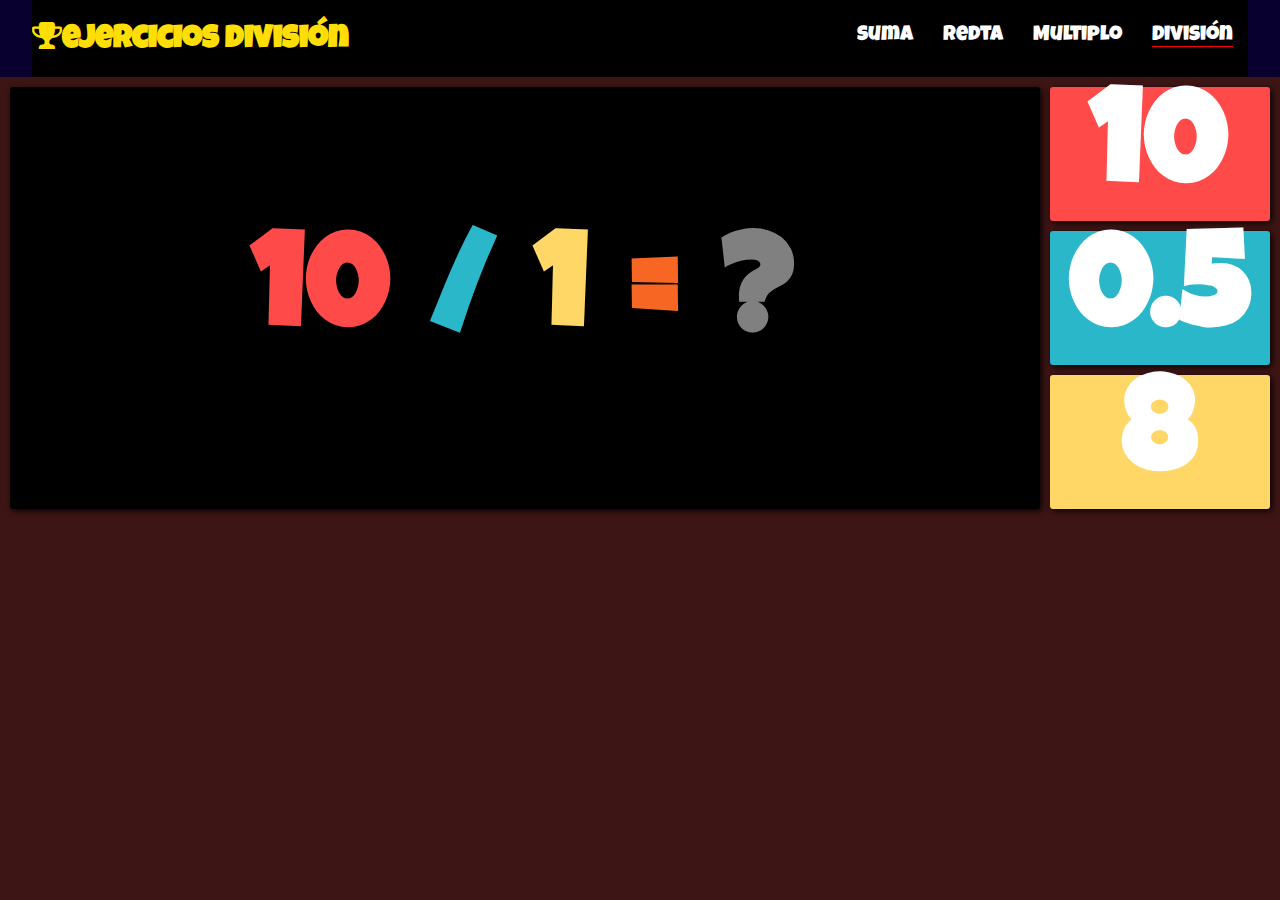
<file: divide.html>
<!DOCTYPE html>
<html lang="en">
<head>
  <meta charset="UTF-8">
  <meta name="viewport" content="width=device-width, initial-scale=1.0">
  <link rel="stylesheet" href="https://cdnjs.cloudflare.com/ajax/libs/font-awesome/4.7.0/css/font-awesome.min.css">
  <link rel="stylesheet" href="style.css">
  <title>Division</title>
</head>
<body>

  <audio id="myAudio">
    <source src="Incorrect.mp3" type="audio/mpeg">
  </audio>
  

  <audio id="myAudio1">

    <source src="Correct.mp3" type="audio/mpeg">
  </audio>



  <header>
    <div class="container">
      <div class="nav">
        <h2><span><i class="fa fa-trophy" aria-hidden="true"></i></span>ejercicios división</h2>
        <nav>
          <ul>
            <li><a href="index.html">suma</a></li>
            <li><a href="subtract.html">redta</a></li>
            <li><a href="multiply.html">Multiplo</a></li>
            <li class="current"><a href="divide.html">División</a></li>
          </ul>
        </nav>
      </div>
    </div>
  </header>

  <div class="wrapper">
    <div class="equation">
      <h1 id="num1" style="color:#FE4A49"></h1>
      <h1 style="color: #2AB7CA">/</h1>
      <h1 id="num2" style="color: #FED766">1</h1>
      <h1 style="color: #F86624">=</h1>
      <h1 style="color: gray">?</h1>
    </div>
    <div class="respuesta-options">
      <div class="options" style="background-color: #FE4A49;">
        <h1 id="option1">1</h1>
      </div>
      <div class="options" style="background-color: #2AB7CA;">
        <h1 id="option2">2</h1>
      </div>
      <div class="options" style="background-color: #FED766;">
        <h1 id="option3">3</h1>
      </div>
    </div>
  </div>

  <script src="divide.js"></script>
</body>

</html>
</file>
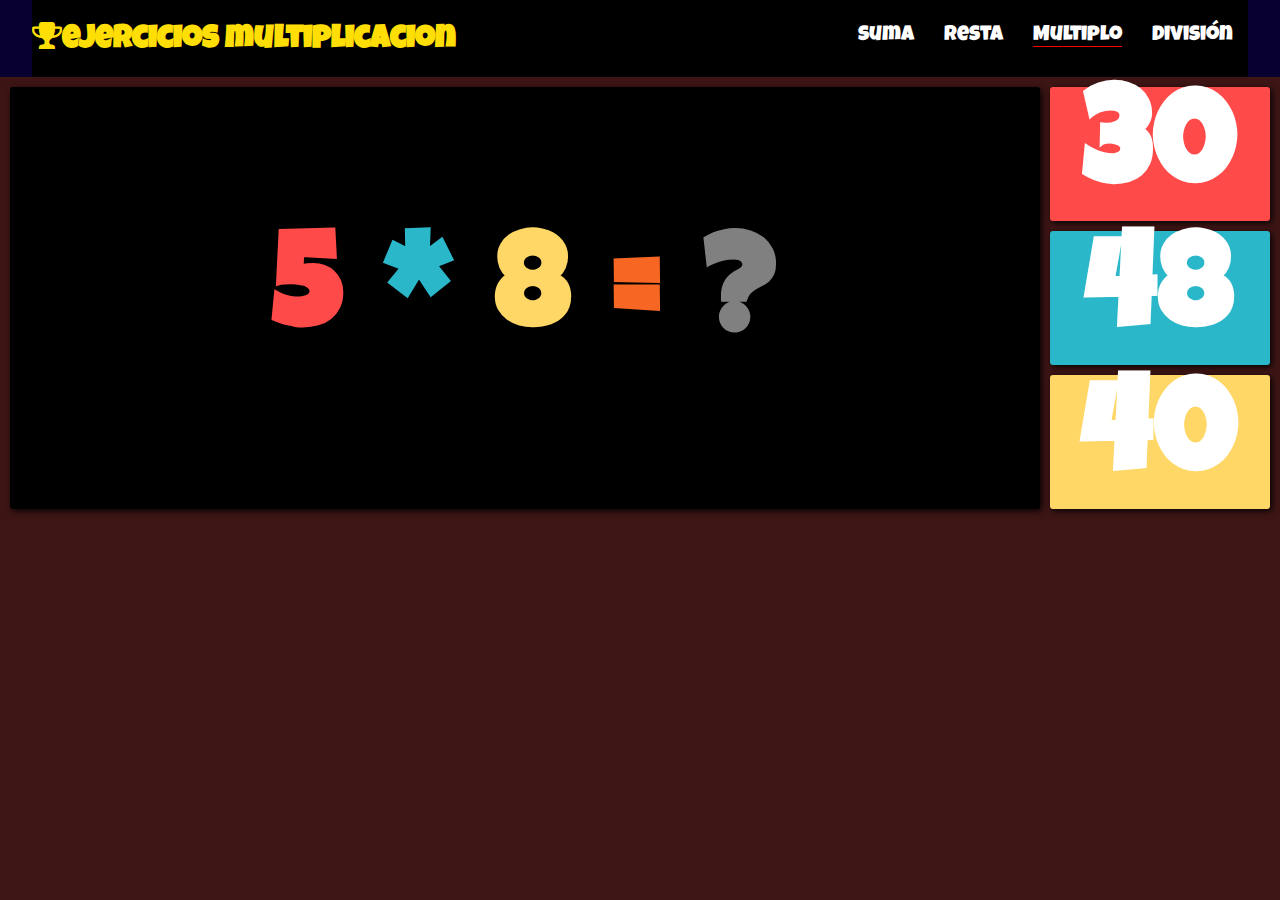
<file: multiply.html>
<!DOCTYPE html>
<html lang="en">

<head>
  <meta charset="UTF-8">
  <meta name="viewport" content="width=device-width, initial-scale=1.0">
  <link rel="stylesheet" href="https://cdnjs.cloudflare.com/ajax/libs/font-awesome/4.7.0/css/font-awesome.min.css">
  <link rel="stylesheet" href="style.css">
  <title>multiplicacion</title>
</head>

<body>

  <audio id="myAudio">
    <source src="Incorrect.mp3" type="audio/mpeg">
  </audio>
      
  <audio id="myAudio1">
    <source src="Correct.mp3" type="audio/mpeg">
  </audio>



  <header>
    <div class="container">
      <div class="nav">
        <h2><span><i class="fa fa-trophy" aria-hidden="true"></i></span>ejercicios multiplicacion</h2>
        <nav>
          <ul>
            <li><a href="index.html">suma</a></li>
            <li><a href="subtract.html">resta</a></li>
            <li class="current"><a href="multiply.html">Multiplo</a></li>
            <li><a href="divide.html">División</a></li>
          </ul>
        </nav>
      </div>
    </div>
  </header>

  <div class="wrapper">
    <div class="equation">
      <h1 id="num1" style="color:#FE4A49"></h1>
      <h1 style="color: #2AB7CA">*</h1>
      <h1 id="num2" style="color: #FED766">1</h1>
      <h1 style="color: #F86624">=</h1>
      <h1 style="color: gray">?</h1>
    </div>
    <div class="respuesta-options">
      <div class="options" style="background-color: #FE4A49;">
        <h1 id="option1">1</h1>
      </div>
      <div class="options" style="background-color: #2AB7CA;">
        <h1 id="option2">2</h1>
      </div>
      <div class="options" style="background-color: #FED766;">
        <h1 id="option3">3</h1>
      </div>
    </div>
  </div>

  <script src="multiply.js"></script>
</body>

</html>
</file>
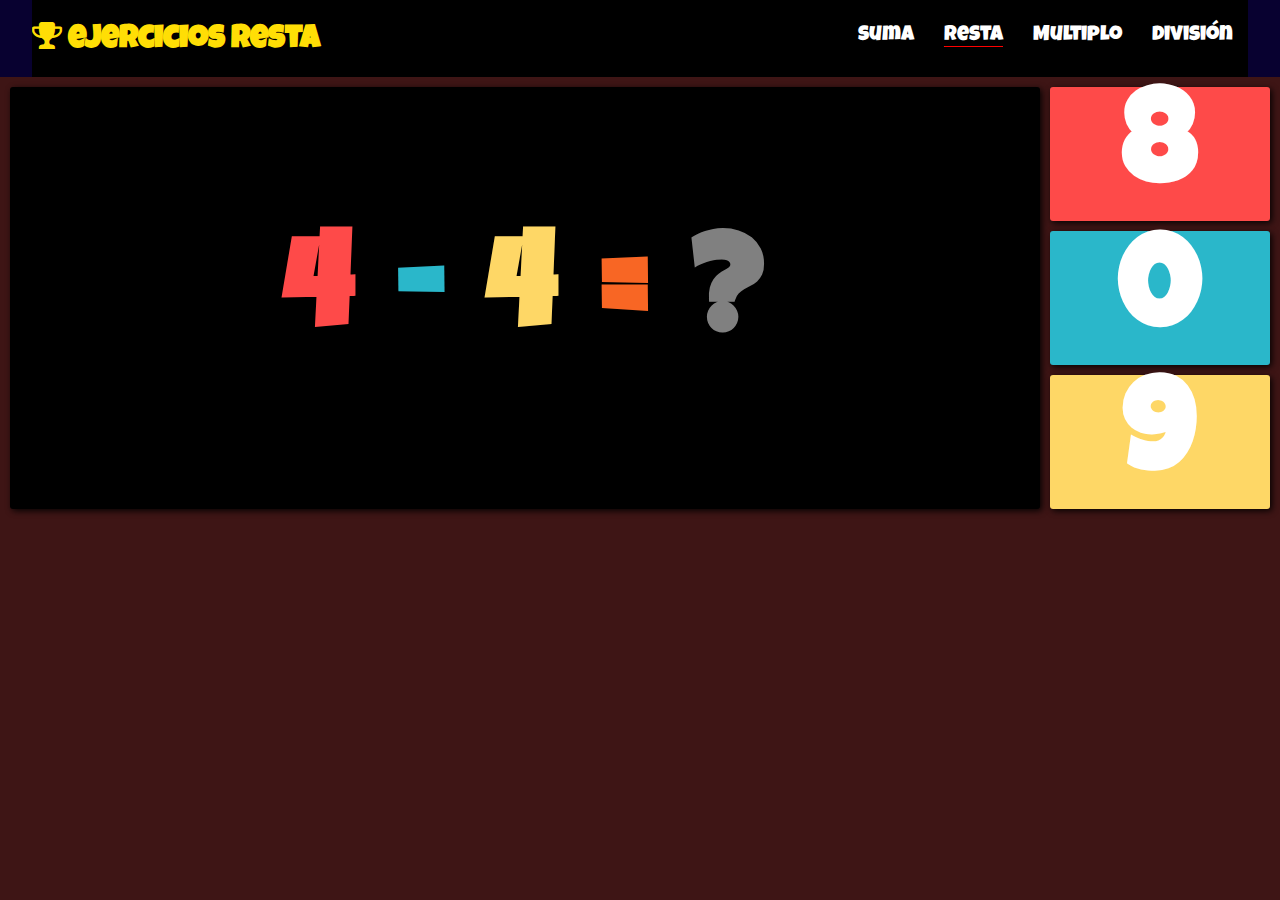
<file: subtract.html>
<!DOCTYPE html>
<html lang="en">

<head>
  <meta charset="UTF-8">
  <meta name="viewport" content="width=device-width, initial-scale=1.0">
  <link rel="stylesheet" href="https://cdnjs.cloudflare.com/ajax/libs/font-awesome/4.7.0/css/font-awesome.min.css">
  <link rel="stylesheet" href="style.css">
  <title>resta</title>
</head>

<body>

  <audio id="myAudio">
    <source src="Incorrect.mp3" type="audio/mpeg">
  </audio>
      
  <audio id="myAudio1">
    <source src="Correct.mp3" type="audio/mpeg">
  </audio>


  <header>
    <div class="container">
      <div class="nav">
        <h2><span><i class="fa fa-trophy" aria-hidden="true"></i></span> ejercicios  Resta</h2>
        <nav>
          <ul>
            <li><a href="index.html">suma</a></li>
            <li class="current" ><a href="subtract.html">resta</a></li>
            <li><a href="multiply.html">Multiplo</a></li>
            <li><a href="divide.html">división</a></li>
          </ul>
        </nav>
      </div>
    </div>
  </header>

  <div class="wrapper">
    <div class="equation">
      <h1 id="num1" style="color:#FE4A49"></h1>
      <h1 style="color: #2AB7CA">-</h1>
      <h1 id="num2" style="color: #FED766">1</h1>
      <h1 style="color: #F86624">=</h1>
      <h1 style="color: gray">?</h1>
    </div>
    <div class="respuesta-options">
      <div class="options" style="background-color: #FE4A49;">
        <h1 id="option1">1</h1>
      </div>
      <div class="options" style="background-color: #2AB7CA;">
        <h1 id="option2">2</h1>
      </div>
      <div class="options" style="background-color: #FED766;">
        <h1 id="option3">3</h1>
      </div>
    </div>
  </div>

  <script src="subtract.js"></script>
</body>

</html>
</file>
<file: style.css>
@import url('https://fonts.googleapis.com/css2?family=Luckiest+Guy&display=swap');

*{
  padding: 0;
  margin: 0;
}

body{
  font-family: 'Luckiest Guy', cursive;
  background-color: #2D0000EA;
}

header{
  background: #080130;
}

.container{
  width: 95%;
  margin: auto;
}

.nav{
  overflow: hidden;
  background:#000000;
  color: #FFDE05;
  padding: 20px 0;
}

.nav h2{
  font-size: 2rem;
  float: left;
}

nav{
  float: right;
}

nav ul{
  list-style-type: none;
}

nav li{
  font-size: 1.3rem;
  margin-top: 5px;
  float: left;
  padding: 0 15px;
}

nav a{
  text-decoration: none;
  color: #fff;
}

.current a::after{
  content: '-';
  font-size: 1px;
  background-color: red;
  display: block;
}

.wrapper{
  display: grid;
  grid-template-columns: 82% 18%;
}

.equation{
  display: flex;
  justify-content: center;
  align-items: center;
  box-shadow: 2px 2px 6px 0px rgba(0, 0, 0, 0.9);
  font-size: 5.2vw;
  background: #000000;
  border-radius: 3px;
  text-align: center;
  margin: 10px 10px 0px 10px;
}

.equation h1{
  display: inline;
  padding: 20px;
}

.respuesta-options{
  font-size: 5.2vw;
  margin-right: 10px;
}

.options{
  display: flex;
  justify-content: center;
  align-items: center;
  cursor: pointer;
  border-radius: 3px;
  margin-top: 10px;
  color: #fff;
  transition: 2s;
  box-shadow: 2px 2px 6px 0px rgba(0, 0, 0, 0.9);
}

@media(max-width:768px){
  .nav h2{
    font-size: 1.5rem;
    float: none;
    text-align: center;
  }

  nav{
    float: none;
    display: flex;
    justify-content: center;
  }

  nav li{
    font-size: 1rem;
  }
}

@media(max-width:480px){
  .nav h2{
    float: none;
    text-align: center;
  }

  .equation h1{
    display: inline;
    padding: 10px;
  } 

  nav li{
    font-size: .3rem;
  }

}
</file>
